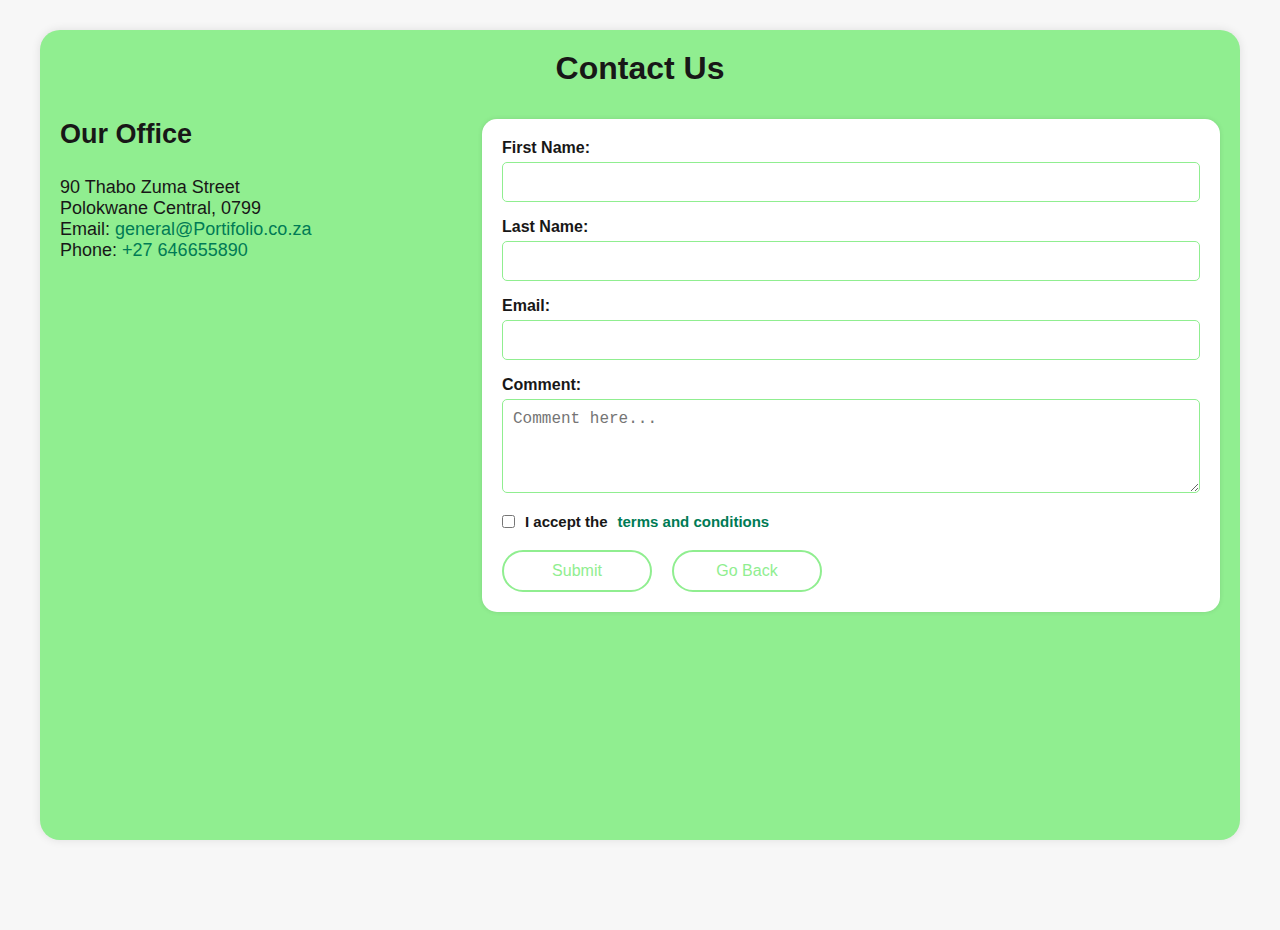
<file: contact.html>
<!DOCTYPE html>
<html lang="en">
<head>
    <meta charset="UTF-8">
    <meta name="viewport" content="width=device-width, initial-scale=1.0">
    <title>Contact Us</title>
    <link rel="stylesheet" href="contact.css">
</head>
<body>
    <main class="container">
        <h1>Contact Us</h1>
        <div class="contact-wrapper">
            <section class="info">
                <h2>Our Office</h2>
                <p>
                    90 Thabo Zuma Street <br>
                    Polokwane Central, 0799 <br>
                    Email: <a href="mailto:general@Portifolio.co.za">general@Portifolio.co.za</a> <br>
                    Phone: <a href="tel:+27646655890">+27 646655890</a>
                </p>
            </section>

            <section class="form-section">
                <form method="post" action="index.html">
                    <fieldset>
                        <label for="first-name">First Name:
                            <input id="first-name" name="first-name" type="text" required />
                        </label>
                        <label for="last-name">Last Name:
                            <input id="last-name" name="last-name" type="text" required />
                        </label>
                        <label for="email">Email:
                            <input id="email" name="email" type="email" required />
                        </label>
                        <label for="bio">Comment:
                            <textarea id="bio" name="bio" rows="4" placeholder="Comment here..."></textarea>
                        </label>
                        <label class="checkbox-label" for="terms-and-conditions">
                            <input class="inline" id="terms-and-conditions" type="checkbox" required />
                            I accept the <a href="Privacy.html" target="_blank">terms and conditions</a>
                        </label>
                        <div class="button-group">
                            <button type="submit">Submit</button>
                            <a href="index.html" class="button-secondary">Go Back</a>
                        </div>
                    </fieldset>
                </form>
            </section>
        </div>
    </main>
</body>
</html>
</file>
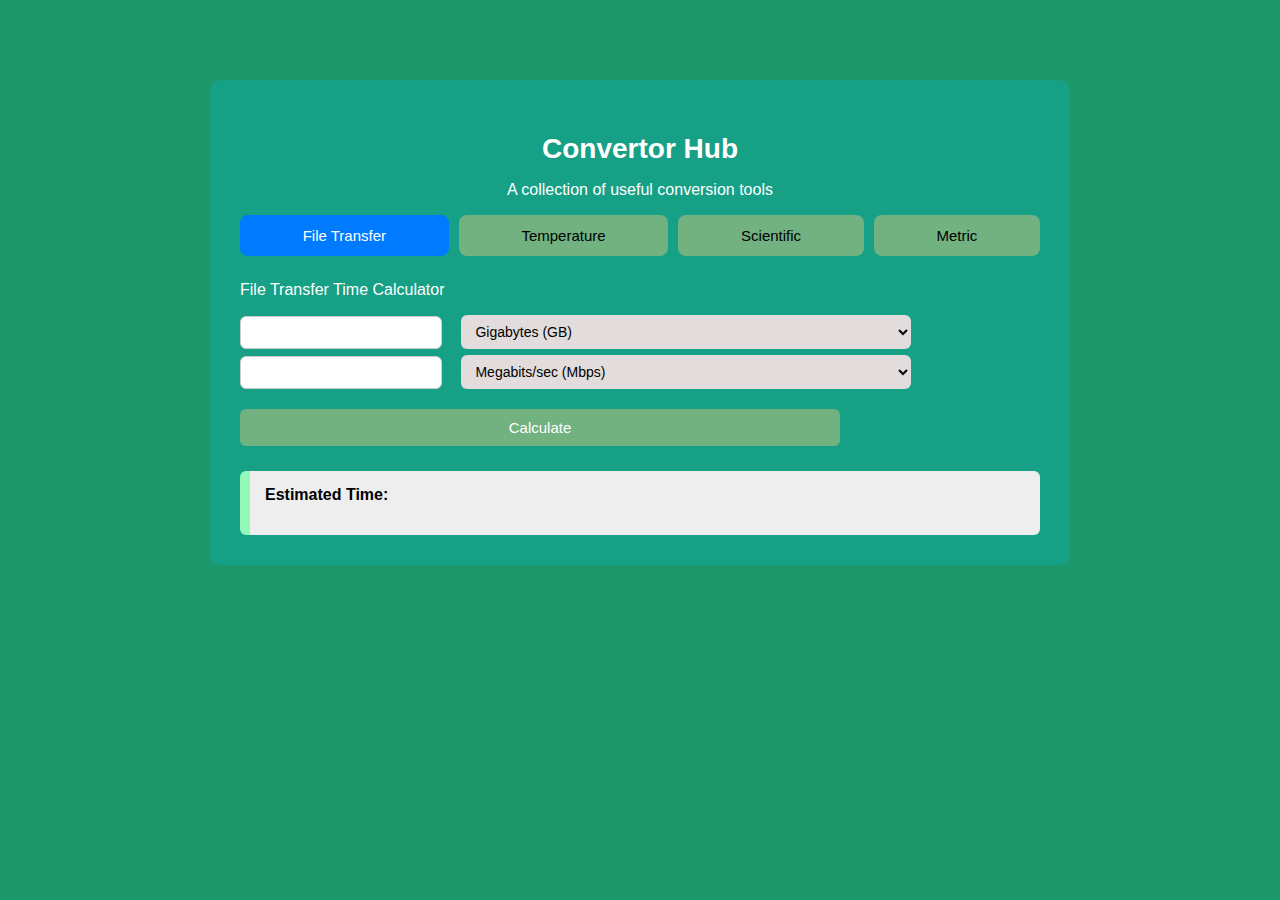
<file: converter.html>
<!DOCTYPE html>
<html lang="en">
<head>
    <meta charset="UTF-8" />
    <meta name="viewport" content="width=device-width, initial-scale=1.0"/>
    <title>Converter Hub Web App</title>
    <link rel="stylesheet" href="convertor.css" />
    <style>
        .tab-content {
            display: none;
        }
        .active-content {
            display: block;
        }
        .tabs-btn.active {
            background-color: #007bff;
            color: white;
        }
    </style>
</head>
<body>
    <main>
        <h2>Convertor Hub</h2>
        <p class="paragraph1">A collection of useful conversion tools</p>

        <div id="tabs">
            <button class="tabs-btn active fileTran">File Transfer</button>
            <button class="tabs-btn temp">Temperature</button>
            <button class="tabs-btn scientific">Scientific</button>
            <button class="tabs-btn metrix">Metric</button>
        </div>

        <div id="file-transfer-content" class="tab-content active-content">
            <p class="paragraph2">File Transfer Time Calculator</p>
            <div class="file-size">
                <input type="number" id="size-type" name="size" required />
                <select name="size-speed" id="size-speed">
                    <option value="gigabytes">Gigabytes (GB)</option>
                    <option value="megabytes">Megabytes (MB)</option>
                    <option value="kilobytes">Kilobytes (KB)</option>
                </select>
            </div>
            <div class="internet-speed">
                <input type="number" id="speed" name="speed" required />
                <select name="speed-name" id="speed-name">
                    <option value="megabits">Megabits/sec (Mbps)</option>
                    <option value="gigabits">Gigabits/sec (Gbps)</option>
                    <option value="kilobits">Kilobits/sec (Kbps)</option>
                </select>
            </div>
            <div class="calculate-button">
                <button onclick="calculate()">Calculate</button>
            </div>
            <div class="estimate-time">
                <label for="time-estimated" id="time-estimated">Estimated Time:</label><br>
                <p></p>
            </div>
        </div>

        <div id="temperature-content" class="tab-content">
            <p>Temperature Converter</p>
            <input type="number" id="temp-input" placeholder="Enter temperature" />
            <select id="temp-unit">
                <option value="celsius">Celsius</option>
                <option value="fahrenheit">Fahrenheit</option>
                <option value="kelvin">Kelvin</option>
            </select>
            <button onclick="convertTemperature()">Convert</button>
            <p id="temp-result"></p>
        </div>
    </main>

    <script src="converter.js"></script>
</body>
</html>
</file>
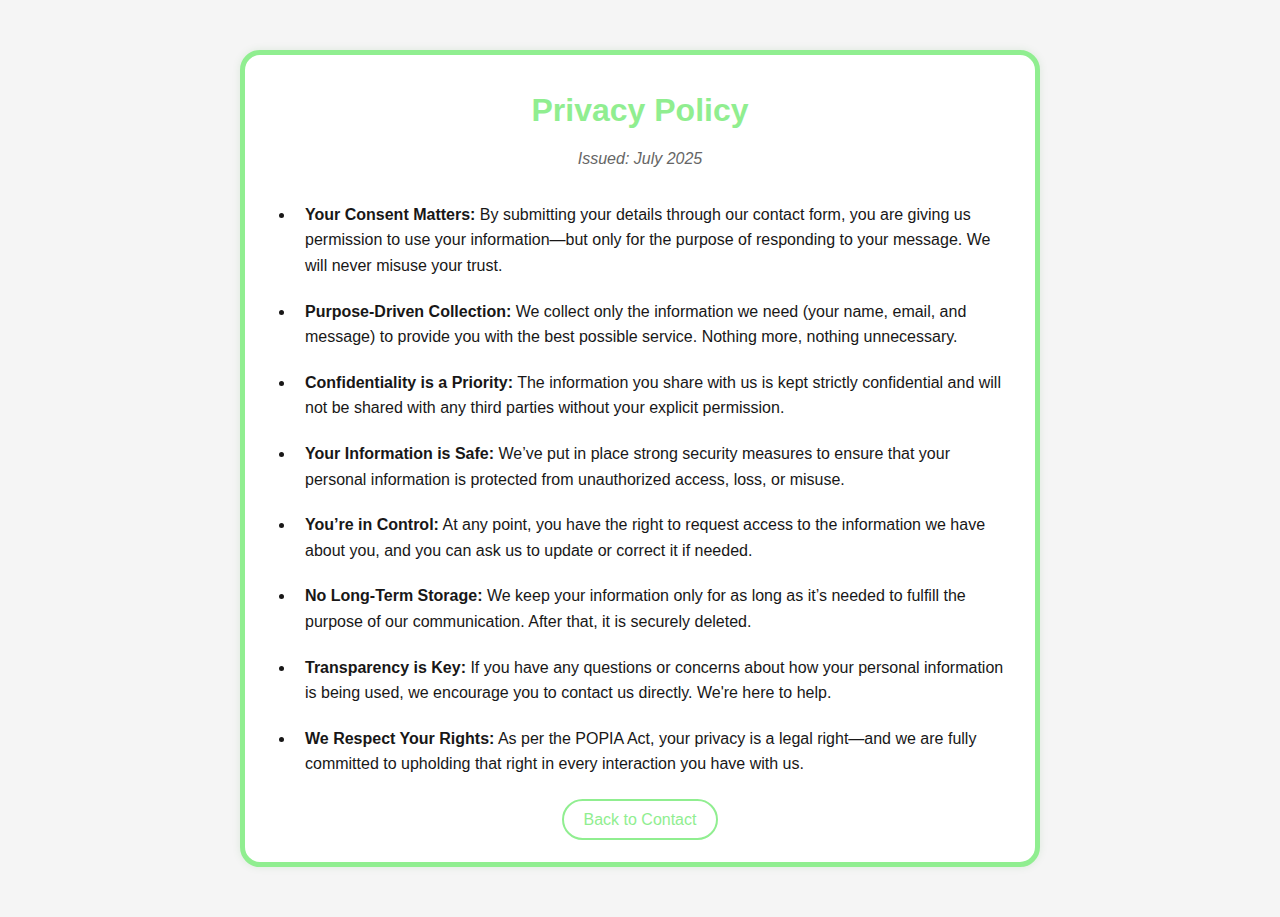
<file: Privacy.html>
<!DOCTYPE html>
<html lang="en">

<head>
  <meta charset="UTF-8" />
  <meta name="viewport" content="width=device-width, initial-scale=1.0" />
  <title>Privacy Policy</title>
  <link rel="stylesheet" href="privacy.css" />
</head>

<body>
  <main class="privacy-container">
    <h1>Privacy Policy</h1>
    <p class="issued-date">Issued: July 2025</p>

    <ul class="privacy-list">
      <li>
        <strong>Your Consent Matters:</strong> By submitting your details through our contact form, you are giving us
        permission to use your information—but only for the purpose of responding to your message. We will never misuse your trust.
      </li>
      <li>
        <strong>Purpose-Driven Collection:</strong> We collect only the information we need (your name, email, and message) to provide you with
        the best possible service. Nothing more, nothing unnecessary.
      </li>
      <li>
        <strong>Confidentiality is a Priority:</strong> The information you share with us is kept strictly confidential and will not be shared
        with any third parties without your explicit permission.
      </li>
      <li>
        <strong>Your Information is Safe:</strong> We’ve put in place strong security measures to ensure that your personal information is
        protected from unauthorized access, loss, or misuse.
      </li>
      <li>
        <strong>You’re in Control:</strong> At any point, you have the right to request access to the information we have about you, and you can
        ask us to update or correct it if needed.
      </li>
      <li>
        <strong>No Long-Term Storage:</strong> We keep your information only for as long as it’s needed to fulfill
        the purpose of our communication. After that, it is securely deleted.
      </li>
      <li>
        <strong>Transparency is Key:</strong> If you have any questions or concerns about how your personal
        information is being used, we encourage you to contact us directly. We're here to help.
      </li>
      <li>
        <strong>We Respect Your Rights:</strong> As per the POPIA Act, your privacy is a legal right—and we are fully committed to upholding that
        right in every interaction you have with us.
      </li>
    </ul>

    <div class="back-button">
      <a href="contact.html">Back to Contact</a>
    </div>
  </main>
</body>

</html>
</file>
<file: contact.css>
* {
    box-sizing: border-box;
    margin: 0;
    padding: 0;
}

body {
    font-family: Tahoma, sans-serif;
    font-size: 16px;
    color: #181717;
    background-color: #f7f7f7;
    height: 100vh;
    overflow: hidden;
}

.container {
    max-width: 1200px;
    margin: 30px auto;
    padding: 20px;
    background-color: lightgreen;
    border-radius: 20px;
    box-shadow: 0 0 10px rgba(0,0,0,0.1);
    height: 90vh;
    overflow-y: auto;
}

h1 {
    text-align: center;
    margin-bottom: 1em;
}

.contact-wrapper {
    display: flex;
    flex-wrap: wrap;
    justify-content: space-between;
    gap: 2rem;
}

.info {
    flex: 1 1 30%;
    font-size: 18px;
}

.info h2 {
    margin-bottom: 1em;
}

.info a {
    color: #007B55;
    text-decoration: none;
}

.info a:hover {
    text-decoration: underline;
}

.form-section {
    flex: 1 1 60%;
}

form {
    background-color: white;
    padding: 20px;
    border-radius: 15px;
    box-shadow: 0 0 5px rgba(0,0,0,0.1);
}

fieldset {
    border: none;
}

label {
    display: block;
    margin-bottom: 1em;
    font-weight: bold;
}

input[type="text"],
input[type="email"],
textarea {
    width: 100%;
    padding: 10px;
    margin-top: 5px;
    border: 1px solid lightgreen;
    border-radius: 5px;
    font-size: 16px;
    background-color: white;
    color: #333;
}

textarea {
    resize: vertical;
}

.checkbox-label {
    font-size: 15px;
    display: flex;
    align-items: center;
    gap: 10px;
    margin-top: 10px;
}

.checkbox-label a {
    color: #007B55;
    text-decoration: none;
}

.checkbox-label a:hover {
    text-decoration: underline;
}

.button-group {
    display: flex;
    justify-content: flex-start;
    gap: 20px;
    margin-top: 20px;
}

button,
.button-secondary {
    background-color: white;
    border: 2px solid lightgreen;
    color: lightgreen;
    padding: 10px 20px;
    font-size: 16px;
    border-radius: 40px;
    cursor: pointer;
    text-decoration: none;
    text-align: center;
    transition: all 0.3s ease-in-out;
    min-width: 150px;
}

button:hover,
.button-secondary:hover {
    background-color: lightgreen;
    color: white;
}


@media (max-width: 768px) {
    .contact-wrapper {
        flex-direction: column;
    }

    .info,
    .form-section {
        flex: 1 1 100%;
    }
}
</file>
<file: convertor.css>
body {
    margin: 0;
    padding: 0;
    background-color: #1D976C;
    font-family: 'Segoe UI', Tahoma, Geneva, Verdana, sans-serif;
    color:white;
}

main {
    margin: 80px auto;
    padding: 30px;
    width: 90%;
    max-width: 800px;
    background-color: #16A085;
    border-radius: 10px;
}

h2 {
    text-align: center;
    font-size: 28px;
    margin-bottom: 5px;
}

.paragraph1 {
    text-align: center;
}

.subtitle {
    text-align: center;
    color: rgb(196, 182, 182);
    margin-bottom: 30px;
    font-size: 16px;
}

#tabs {
    display: flex;
    justify-content: space-between;
    flex-wrap: wrap;
    margin-bottom: 25px;
    gap: 10px;
}

.tabs-btn {
    flex: 1 1 auto;
    padding: 12px 10px;
    background-color: #71B280;
    border: none;
    border-radius: 8px;
    font-size: 15px;
    cursor: pointer;
}

.btn {
  flex: 1 1 auto;
    padding: 12px 10px;
    background-color: #71B280;
    border: none;
    border-radius: 8px;
    font-size: 15px;
    cursor: pointer;
}

.active, .btn:hover {
  background-color: #93EDC7;
  color: white;
}

.section-title {
    font-size: 20px;
    margin-bottom: 20px;
    font-weight: bold;
    color: #444;
}

.internet-speed {
    margin-bottom: 20px;
}

.internet-speed label {
    display: block;
    margin-bottom: 6px;
    font-weight: 500;
}

input {
    width: 180px;
    padding: 8px 10px;
    border: 1px solid #ccc;
    border-radius: 6px;
    transition: border 0.2s;
    margin-right: 15px;
}

input:hover {
    border: 2px solid #93EDC7;
    
}

select {
    width: 450px;
    padding: 8px 10px;
    border-radius: 6px;
    border: none;
    background-color: #e2dcdc;
    font-size: 14px;
}

.calculate-button {
    margin-top: 10px;
    margin-bottom: 25px;
}

.calculate-button > button, #temperature-content > button {
    padding: 10px 25px;
    font-size: 15px;
    background-color: #71B280;
    color: white;
    border: none;
    border-radius: 6px;
    cursor: pointer;
    width: 600px;
}
#temperature-content > button{
    width: 300px;
    margin-top: 15px;
}
.calculate-button > button:hover , #temperature-content > button:hover {
    background-color: #93EDC7;
    color:black;
}

.estimate-time {
    border-left: 10px solid #93F9B9;
    background-color: #eee;
    padding: 15px;
    border-radius: 6px;
    font-weight: bold;
    font-size: 16px;
    color:black;
}
.estimate-time > p{
    font-weight: lighter;
    
}
.tab-content {
    display: none;
}
.active-content {
    display: block;
}
.file-size{
    padding-bottom: 6px;
}
</file>
<file: privacy.css>
* {
  margin: 0;
  padding: 0;
  box-sizing: border-box;
}

body {
  font-family: Tahoma, sans-serif;
  background-color: #f5f5f5;
  color: #181717;
  line-height: 1.6;
}

.privacy-container {
  max-width: 800px;
  margin: 50px auto;
  padding: 30px;
  background-color: #ffffff;
  border-radius: 20px;
  box-shadow: 0 0 8px rgba(0, 128, 0, 0.1);
  border: 5px solid lightgreen;
}

h1 {
  text-align: center;
  color: lightgreen;
  margin-bottom: 10px;
}

.issued-date {
  text-align: center;
  font-style: italic;
  margin-bottom: 30px;
  color: #666;
}


.privacy-list {
  list-style-type: disc;
  padding-left: 20px;
  margin-bottom: 30px;
}

.privacy-list li {
  margin-bottom: 20px;
  padding-left: 10px;
}


.back-button {
  text-align: center;
  margin-top: 20px;
}

.back-button a {
  text-decoration: none;
  background-color: white;
  color: lightgreen;
  border: 2px solid lightgreen;
  padding: 10px 20px;
  font-size: 16px;
  border-radius: 40px;
  transition: all 0.3s ease-in-out;
}

.back-button a:hover {
  background-color: lightgreen;
  color: white;
}


@media (max-width: 600px) {
  .privacy-container {
    margin: 20px;
    padding: 20px;
  }

  .privacy-list {
    font-size: 15px;
  }

  .back-button a {
    font-size: 14px;
    padding: 8px 16px;
  }
}
</file>
